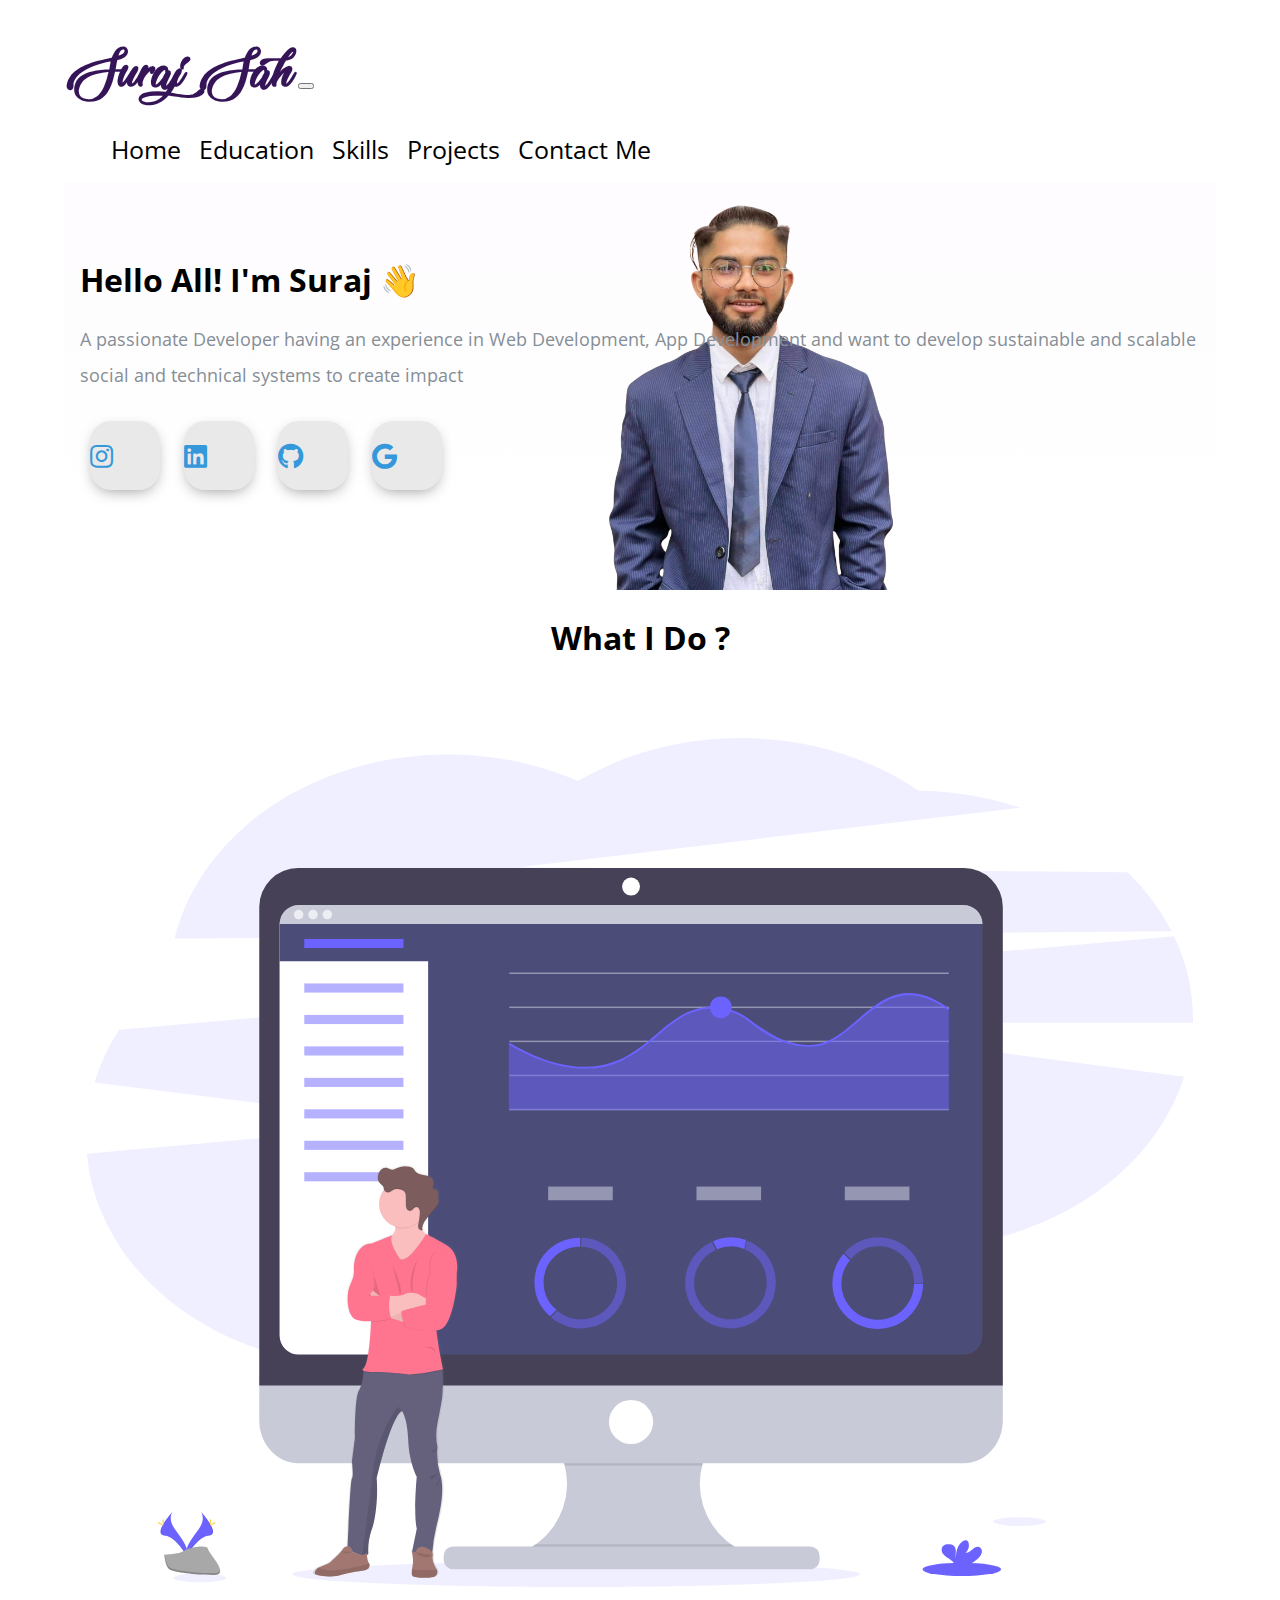
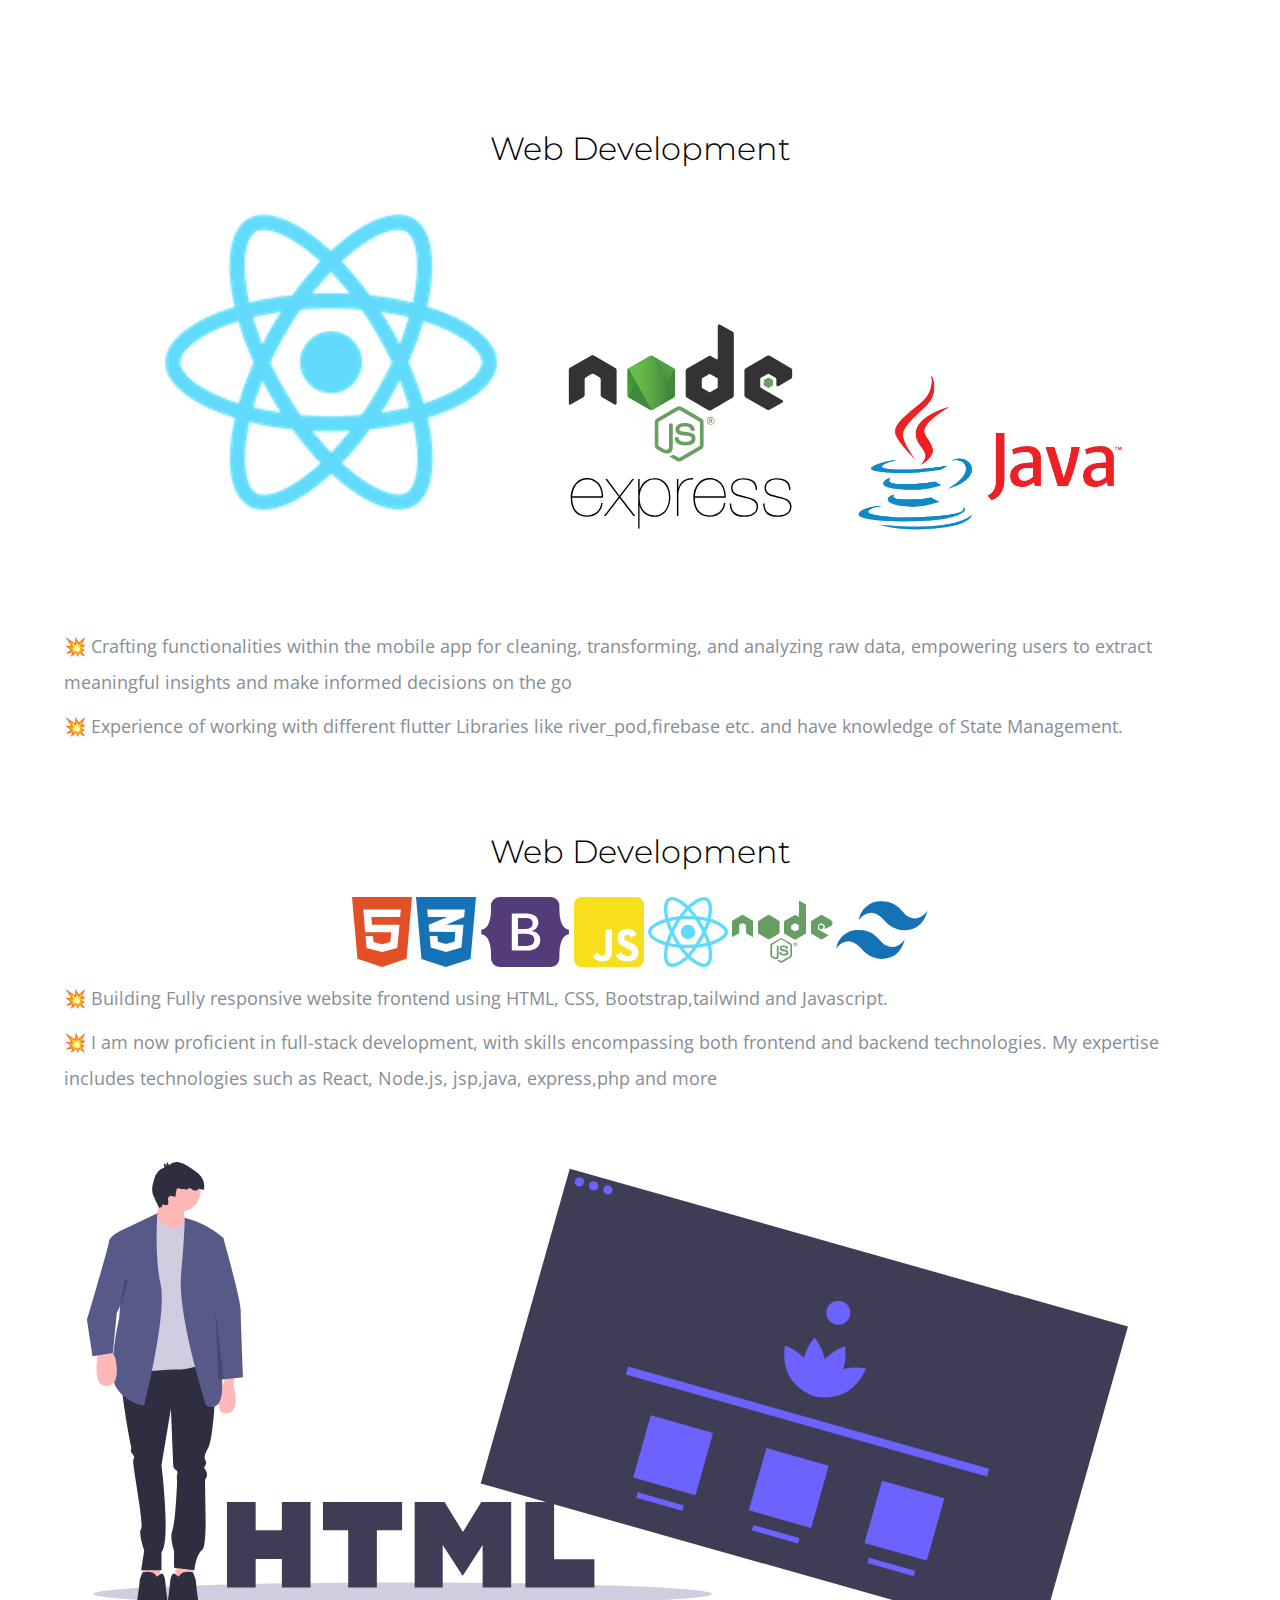
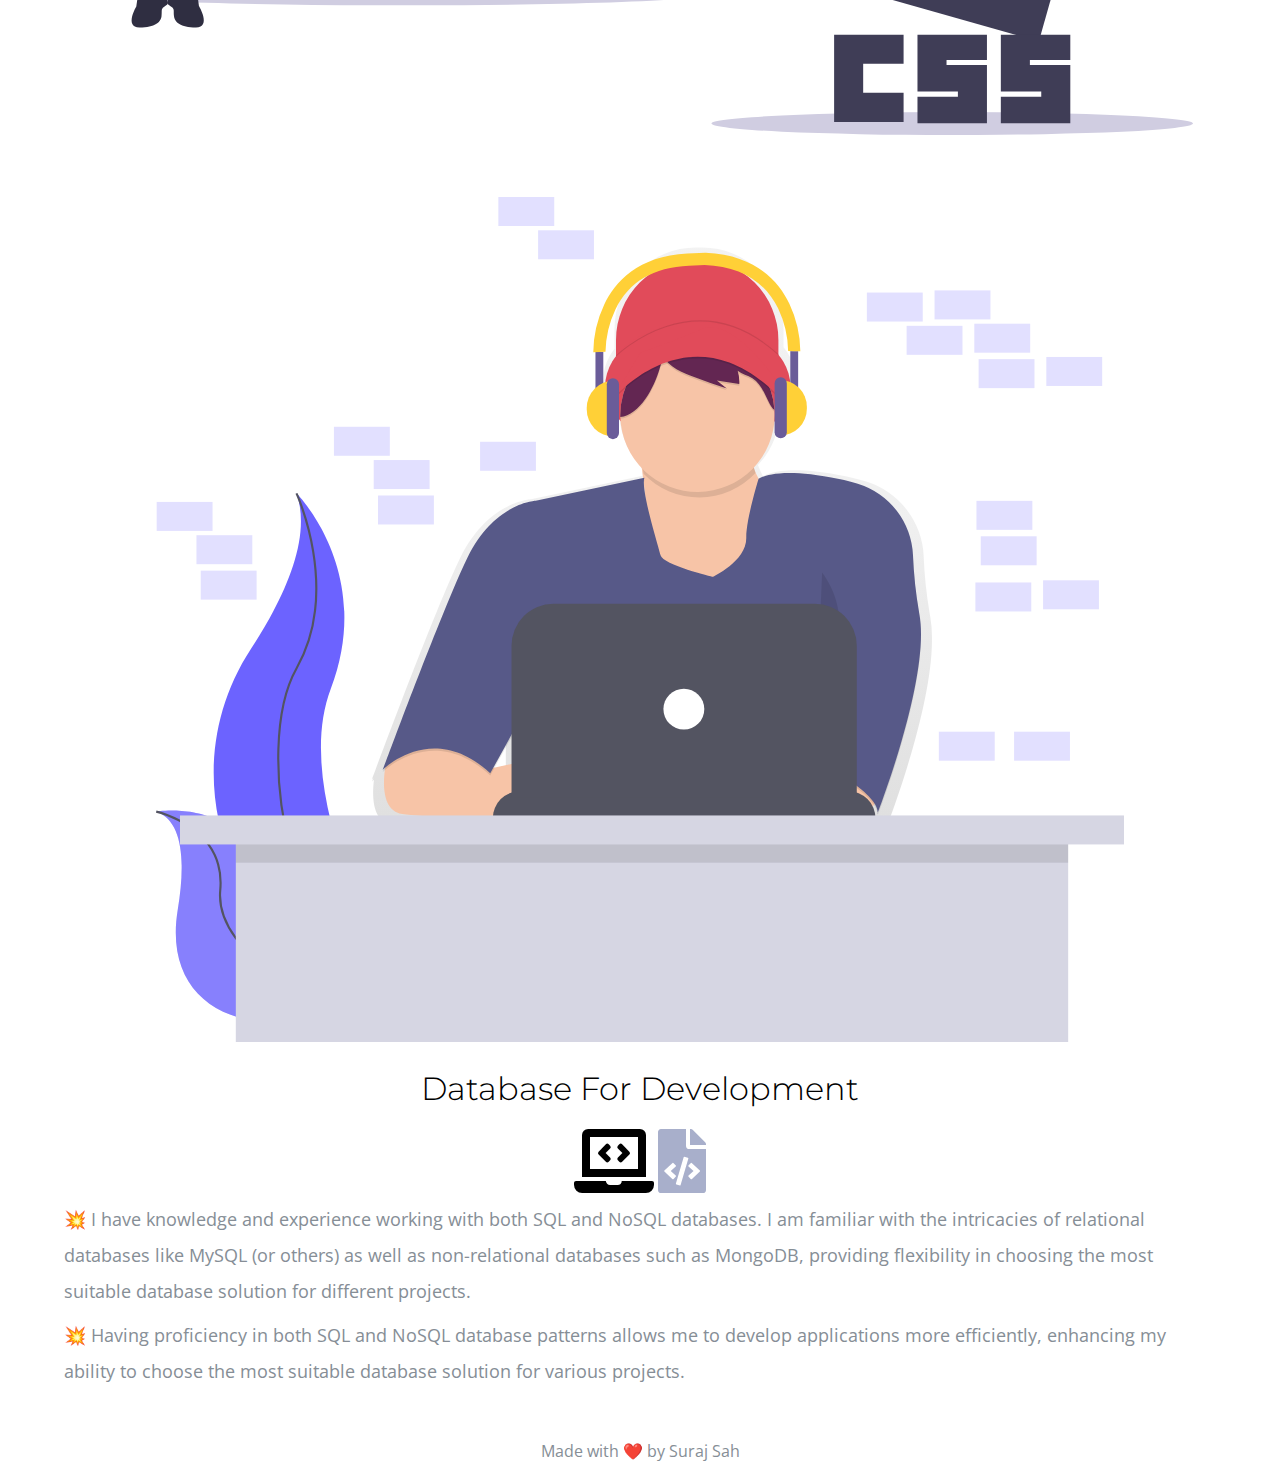
<file: index.html>
<!DOCTYPE html>
<html lang="en" dir="ltr">

<head>
  <meta charset="utf-8">
  <meta name="viewport" content="width=device-width,initial-scale=1">
  <title>Suraj's Portfolio</title>
  <link rel="icon" href="Image/engineer.ico">
  <link rel="stylesheet" href="https://stackpath.bootstrapcdn.com/bootstrap/4.5.0/css/bootstrap.min.css"
    integrity="sha384-9aIt2nRpC12Uk9gS9baDl411NQApFmC26EwAOH8WgZl5MYYxFfc+NcPb1dKGj7Sk" crossorigin="anonymous">
  <link rel="stylesheet" href="style.css">

  <link href="https://fonts.googleapis.com/css2?family=Arizonia&family=Montserrat:wght@400;800&display=swap"
    rel="stylesheet">
  <link href="https://fonts.googleapis.com/css2?family=Open+Sans:wght@700&display=swap" rel="stylesheet">
  <link rel="stylesheet" href="https://use.fontawesome.com/releases/v5.4.1/css/all.css" />
  <link rel="stylesheet" href="https://cdnjs.cloudflare.com/ajax/libs/font-awesome/5.13.1/css/all.min.css">
  <script src="https://code.jquery.com/jquery-3.5.1.slim.min.js"
    integrity="sha384-DfXdz2htPH0lsSSs5nCTpuj/zy4C+OGpamoFVy38MVBnE+IbbVYUew+OrCXaRkfj"
    crossorigin="anonymous"></script>
  <script src="https://cdn.jsdelivr.net/npm/popper.js@1.16.0/dist/umd/popper.min.js"
    integrity="sha384-Q6E9RHvbIyZFJoft+2mJbHaEWldlvI9IOYy5n3zV9zzTtmI3UksdQRVvoxMfooAo"
    crossorigin="anonymous"></script>
  <script src="https://stackpath.bootstrapcdn.com/bootstrap/4.5.0/js/bootstrap.min.js"
    integrity="sha384-OgVRvuATP1z7JjHLkuOU7Xw704+h835Lr+6QL9UvYjZE3Ipu6Tp75j7Bh/kR0JKI"
    crossorigin="anonymous"></script>
</head>

<body class="container-fluid body_section">
  <header> 
    <nav class="navbar navbar-expand-lg navbar-light ">
      <a class="navbar-brand brand-name" href="#">Suraj Sah</a>
      <button class="navbar-toggler" type="button" data-toggle="collapse" data-target="#navbarSupportedContent"
        aria-controls="navbarSupportedContent" aria-expanded="false" aria-label="Toggle navigation">
        <span class="navbar-toggler-icon"></span>
      </button>

      <div class="collapse navbar-collapse" id="navbarSupportedContent">
        <ul class="navbar-nav ml-auto">
          <li class="nav-item">
            <a class="nav-link headerachor" href="index.html">Home</a>
          </li>
          <li class="nav-item">
            <a class="nav-link headerachor" href="Education.html">Education</a>
          </li>
          <li class="nav-item">
            <a class="nav-link headerachor" href="skill.html">Skills</a>
          </li>
          <li class="nav-item">
            <a class="nav-link headerachor" href="Project.html">Projects</a>
          </li>
          <li class="nav-item">
            <a class="nav-link headerachor" href="contact.html">Contact Me</a>
          </li>
        </ul>
    </nav> 
  </header>

  <section id="Home">
    <div class="row column1">
      <div class=" first-image bc-gif">
        <img class="boyimage " src="Image/profile.png" alt="">
      </div>
      <div class="col-lg-6 section-1">
        <h1 class="Hello">Hello All! I'm Suraj <span class="wave">👋</span></h1>
        <p>A passionate Developer having an experience in Web Development,
          App Development and want to develop sustainable and
          scalable social and technical systems to create impact</p>
        <div class=social_media_icon>
          <a class="btn" href="https://www.instagram.com/surajshah190620/" target=_blank>
            <i class="fab fa-instagram"></i> 
          </a>
          <a class="btn" href="https://www.linkedin.com/in/suraj-sah-54b992236/" target=_blank>
            <i class="fab fa-linkedin" aria-hidden="true"></i>
          </a>
          <a class="btn" href="https://github.com/suraj328/" target=_blank>
            <i class="fab fa-github"></i>
          </a>
          <a class="btn" href="mailto:shahsuraj328@gmail.com" target=_blank>
            <i class="fab fa-google"></i>
          </a>
        </div>
      </div>
      <div class="Image-boy col-lg-6"><img class="boy" src="Image/profile.png" alt=""></div>
    </div>
  </section>


  <section id="Whatido">
    <h1>What I Do ?</h1>
    <div class="row feature-1">
      <div class="col-lg-6 col-md-6 Feature-first-image ">
        <img class="Feature-svg-image" src="Image/Data_Analysis.svg" alt="">
      </div>
      <div class="col-lg-6 col-md-6">
        <h1 class="Feature-Heading">Web Development</h1>
        <ul class="dev-icon">

          <li><img class="numpy" src="Image/react.png" alt=""></li>
          <li><img class="numpy" src="Image/Expressjs.svg" alt=""></li>
          <li><img class="pandas" src="Image/Java_logo_PNG1.png" alt=""></li>
        </ul>
        <div class="Data-Analytic">
          <p class="Features-paragraph">
            💥 Crafting functionalities within the mobile app for cleaning, transforming, and analyzing raw data,
            empowering users to extract meaningful insights and make informed decisions on the go</p>
          <p class="Features-paragraph">
            💥 Experience of working with different flutter Libraries like river_pod,firebase etc. and
            have knowledge of
            State Management.</p>
        </div>
      </div>
    </div>
    <div class="row feature-2">
      <div class="col-lg-6 col-md-6 feature-web">
        <h1 class="Feature-Heading">Web Development</h1>
        <ul class="dev-icon">
          <li><i class="fab fa-html5 fa-5x" style="color:#e34f26"></i></li>
          <li><i class="fab fa-css3-alt fa-5x" style="color:#1572b6"></i></li>
          <li><i class="fab fa-bootstrap fa-5x" style="color:#543b79"></i></li>
          <li><i class="fab fa-js-square fa-5x" style="color:#f7df1e"></i></li>
          <li><i class="fab fa-react fa-5x" style="color:#61dafb"></i></li>
          <li><i class="fab fa-node fa-5x" style="color:#679e63"></i></li>
          <li>
            <i >
                <svg style="height: 4rem; color:#1572b6;" aria-hidden="true" xmlns="http://www.w3.org/2000/svg"
                fill="currentColor" viewBox="0 0 20 14">
                <path
                  d="M9.782.72a4.773 4.773 0 0 0-4.8 4.173 3.43 3.43 0 0 1 2.741-1.687c1.689 0 2.974 1.972 3.758 2.587a5.733 5.733 0 0 0 5.382.935c2-.638 2.934-2.865 3.137-3.921-.969 1.379-2.44 2.207-4.259 1.231C14.488 3.365 13.551.6 9.782.72ZM4.8 6.979A4.772 4.772 0 0 0 0 11.151a3.43 3.43 0 0 1 2.745-1.687c1.689 0 2.974 1.972 3.758 2.587a5.733 5.733 0 0 0 5.382.935c2-.638 2.933-2.865 3.137-3.921-.97 1.379-2.44 2.208-4.259 1.231C9.51 9.623 8.573 6.853 4.8 6.979Z" />
              </svg>
            </i>
          </li>

        </ul>
        <div class="Data-Analytic">
          <p class="Features-paragraph">
            💥 Building Fully responsive website frontend using HTML, CSS, Bootstrap,tailwind and Javascript.</p>
          <p class="Features-paragraph">
            💥 I am now proficient in full-stack development, with skills encompassing both frontend and backend
            technologies. My expertise includes technologies such as React, Node.js, jsp,java, express,php and more
        </div>
      </div>
      <div class="col-lg-6 col-md-6 Feature-second-image ">
        <img class="Feature-svg-image" src="Image/website.svg" alt="">
      </div>
    </div>
    <div class="row feature-3">
      <div class="col-lg-6 col-md-6 Feature-third-image">
        <img class="Feature-svg-image-3" src="Image/Coding.svg" alt="">
      </div>
      <div class="col-lg-6 col-md-6 feature-coding">
        <h1 class="Feature-Heading">Database For Development</h1>
        <ul class="dev-icon">
          <li></li>
          <li><i class="fas fa-laptop-code fa-4x"></i></li>

          <li><i class="fas fa-file-code fa-4x" style="color: #a8afcb;"></i></li>
        </ul>
        <div class="Data-Analytic">
          <p class="Features-paragraph">
            💥 I have knowledge and experience working with both SQL and NoSQL databases. I am familiar with the
            intricacies of relational databases like MySQL (or others) as well as non-relational databases such as
            MongoDB, providing flexibility in choosing the most suitable database solution for different projects.</p>
          <p class="Features-paragraph">
            💥 Having proficiency in both SQL and NoSQL database patterns allows me to develop applications more
            efficiently, enhancing my ability to choose the most suitable database solution for various projects.</p>
        </div>
      </div>
    </div>


  </section>
  <footer class=footer>Made with ❤️ by Suraj Sah</footer>
</body>

</html>
</file>
<file: style.css>
body{
    font-family: 'Open Sans', sans-serif;
    margin: 0;
  }
.body_section{
    padding : 3% 5% 1%;
}

p{
  font-size: 18px;
}

  a{
    text-decoration: none;
  }

  @font-face{
    font-family: "Lovely Home";
    src:local('Lovely Home'), 
    url("Image/LovelyHome-9aBZ.ttf") format('truetype');

  }

.brand-name ,.navbar-light .navbar-brand{
      /* font-family: "Brush Script MT"; */
      /* margin-bottom: 3px; */
      font-family: "Lovely Home";
      font-size: 50px;
      font-weight: bold;
      color: #351458;
  }



  .headerachor {
    color: black;
    margin: 0 7px 0 7px;
    font-size: 25px;
  }

  .headerachor:hover {
    background-color: #f1f1f1;
  }

  /* Section 1 */
   .column1{
       background-image: linear-gradient(#fefcfe,#ffffff);
       padding : 8px 16px;
   }

  .section-1{
    margin-top: 6%;
    text-align: left;
    position: relative;
}
span.wave {
  animation-name: wave-animation;
  animation-duration: 2.5s;
  animation-iteration-count: infinite;
  transform-origin: 70% 70%;
  display: inline-block;
}

@keyframes wave-animation {
    0% { transform: rotate(  0.0deg) }
   10% { transform: rotate(-10.0deg) }
   20% { transform: rotate( 12.0deg) }
   30% { transform: rotate(-10.0deg) }
   40% { transform: rotate(  9.0deg) }
   50% { transform: rotate(  0.0deg) }
  100% { transform: rotate(  0.0deg) }
}

.first-image{
    position: absolute;
    right: 30%;
}
.boyimage{
  height: 400px;
  animation: bounce 1.2s;
  animation-direction: alternate;
  animation-iteration-count: infinite;
}

@media only screen and (max-width : 1183px){
  .first-image{
    right:160px;
  }

}
.boy{
  width: 100%;
  height: 100%;
  animation: bounce 1.2s;
  animation-direction: alternate;
  animation-iteration-count: infinite;
}

@keyframes bounce{
  from{
      transform: translate3d(0,0,0);
  }
  to{
      transform: translate3d(0,20px,0);
  }
}

.Image-boy{
  text-align: center;
  align-items: center;
}

@media only screen and (min-width:951px){
  .Image-boy{
    display:none;
  }
}
  .Hello{
      margin-bottom: 20px;
  }
  p{
      line-height: 2;
      color: #868e96;
  }


  .btn {
    display: inline-block;
    width: 4.37rem;
    height: 4.37rem;
    background: #e9e9e9;
    padding: 0px 0px;
    margin: 10px;
    border-radius: 30%;
    box-shadow: 0 5px 15px -5px #00000070;
    color: #3498db;
    overflow: hidden;
    position: relative;
  }

  .btn i {
    line-height: 70px;
    font-size: 1.625rem;
    transition: 0.2s linear;
  }

  .btn:hover i {
    transform: scale(1.3);
    color: #f1f1f1;
  }

  .btn::before {
    content: "";
    position: absolute;
    width: 120%;
    height: 120%;
    background: #3498db;
    transform: rotate(45deg);
    left: -110%;
    top: 90%;
  }




  .btn:hover::before {
    animation: aaa 0.7s 1;
    top: -10%;
    left: -10%;
  }

  @media only screen and (max-width:470px){
    .btn{
      width: 2.5rem;
      height: 2.5rem;
      margin: 7px;
    }
    .btn i {
      line-height: 40px;
      font-size: 1em;
    }
  }

 #Whatido{
     text-align: center;
     padding-top: 7%;
 }

  /* Section 2 */
  .feature-1{
      padding-top: 5%;
      text-align: center;
      }
  .feature-2{
    padding-top: 5%;
    text-align: center;
}
  .feature-3{
  padding-top: 5%;
  padding-bottom: 20px;
  text-align: center;
  }

  .Feature-Heading{
      font-family: "Montserrat";
      font-weight: 300;
  }

  .Feature-first-image{
      padding : 0 2% 10%;
  }

  .Feature-second-image{
      padding : 5% 2% 0;
  }





  .Feature-svg-image{
      width: 100%;
      height:100%;
  }
  .Feature-svg-image-3{
    width: 84%;
    height: 84%;
  }




  .dev-icon{
      list-style: none;
      display: inline;
      padding: 0%;
  }


  .numpy{
    max-width: 100%;
    width : 30%;
    height: 30%;
    padding-bottom: 7%;
  }

  .pandas{
    max-width: 100%;
    max-height: 100%;
    width : 23%;
    height: 15%;
    padding-bottom: 7%;
    padding-left :0;
  }

  li{
    display: inline;
  }

  .Data-Analytic{
      text-align: left;
  }

  .Features-paragraph{
      margin-top : 8px;
      margin-bottom: 8px;
  }

  @media only screen and (max-width : 764px){
    .feature-2{
      display: flex;
      flex-direction: column;
    }
    .feature-web{
      order:2;
    }
      
      .brand-name ,.navbar-light .navbar-brand{
      /* font-family: "Brush Script MT"; */
      /* margin-bottom: 3px; */
      font-family: "Lovely Home";
      font-size: 40px;
      font-weight: bold;
      color: #351458;
  }
  }
  @media only screen and (max-width : 991px) and (min-width: 951px){
    .section-1{
      margin-top: auto;
      padding-right: 400px;
    }
  }
  @media only screen and (max-width : 950px){

    body,html{
      text-align: center;
      font-size: 16px;
      line-height: normal;
    }
    .Hello{
      margin-bottom: 10px;
    }
    h1{
      font-size: 25px;
    }
    p{
      font-size: 15px;
      line-height: normal;
    }
      .section-1{
          text-align: center;
      }
      .first-image{
          display: none;
      }

      .pandas{
        width: 23%;
        height: 15%;
      }
  }




footer{
  padding-top: 2%;
  color: #868e96;
  text-align: center;
}

.bc-gif{
  background-image: url('./Image/bc2.gif');
  background-repeat: no-repeat;
}
</file>
